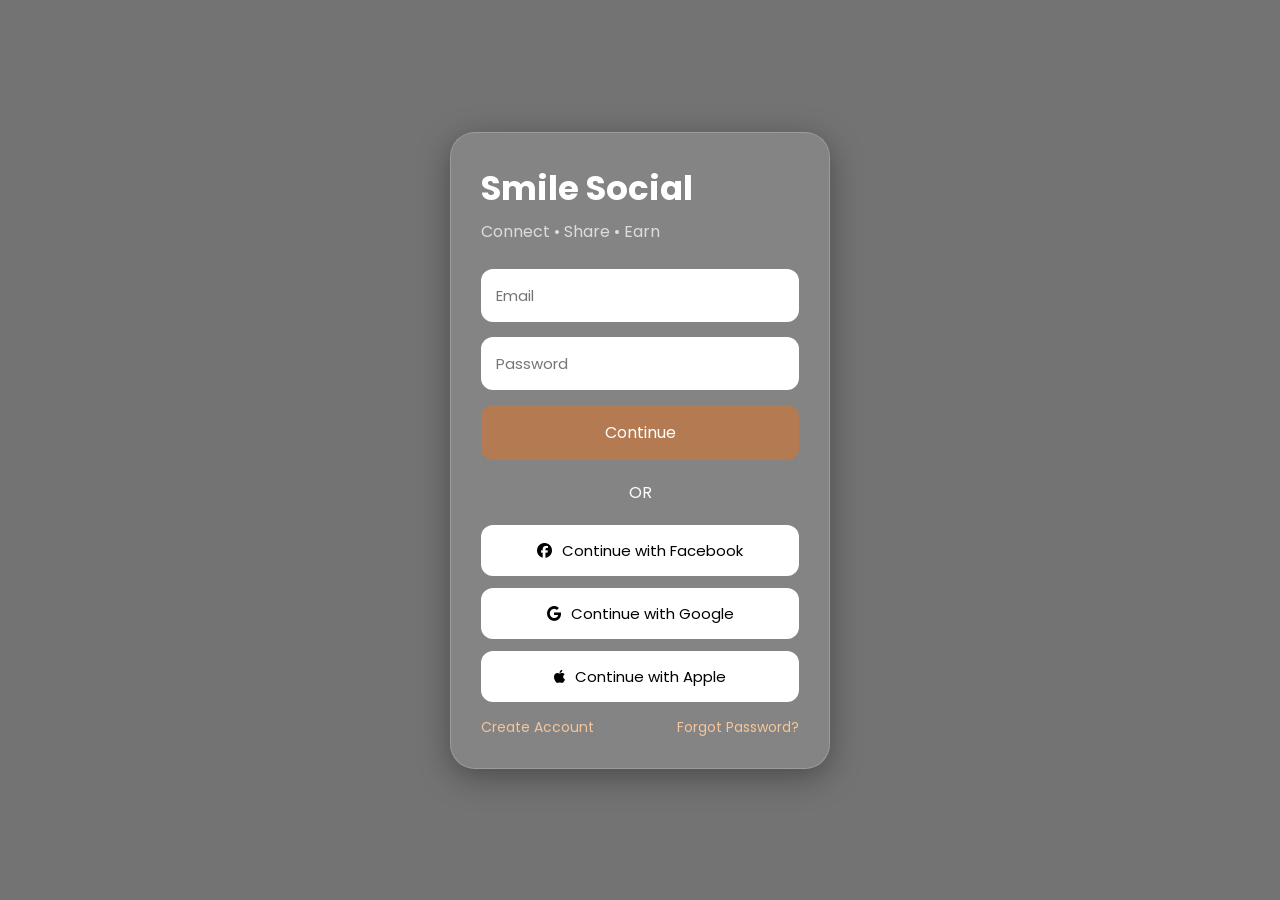
<file: index.html>
<!DOCTYPE html>
<html lang="en">
<head>
<meta charset="UTF-8">
<meta name="viewport" content="width=device-width, initial-scale=1.0">
<title>Smile Social</title>

<link rel="stylesheet" href="style.css">

<link href="https://fonts.googleapis.com/css2?family=Poppins:wght@300;400;500;600;700&display=swap" rel="stylesheet">

<link rel="stylesheet"
href="https://cdnjs.cloudflare.com/ajax/libs/font-awesome/6.5.1/css/all.min.css">

</head>
<body>

<div class="bg-overlay"></div>

<div class="container">

<div class="login-card">

<h1>Smile Social</h1>

<p class="subtitle">
Connect • Share • Earn
</p>

<input type="email"
placeholder="Email">

<input type="password"
placeholder="Password">

<button class="login-btn">
Continue
</button>

<div class="divider">
<span>OR</span>
</div>

<button class="social-btn">
<i class="fab fa-facebook"></i>
Continue with Facebook
</button>

<button class="social-btn">
<i class="fab fa-google"></i>
Continue with Google
</button>

<button class="social-btn">
<i class="fab fa-apple"></i>
Continue with Apple
</button>

<div class="bottom-links">

<a href="#">
Create Account
</a>

<a href="#">
Forgot Password?
</a>

</div>

</div>

</div>

</body>
</html>
</file>
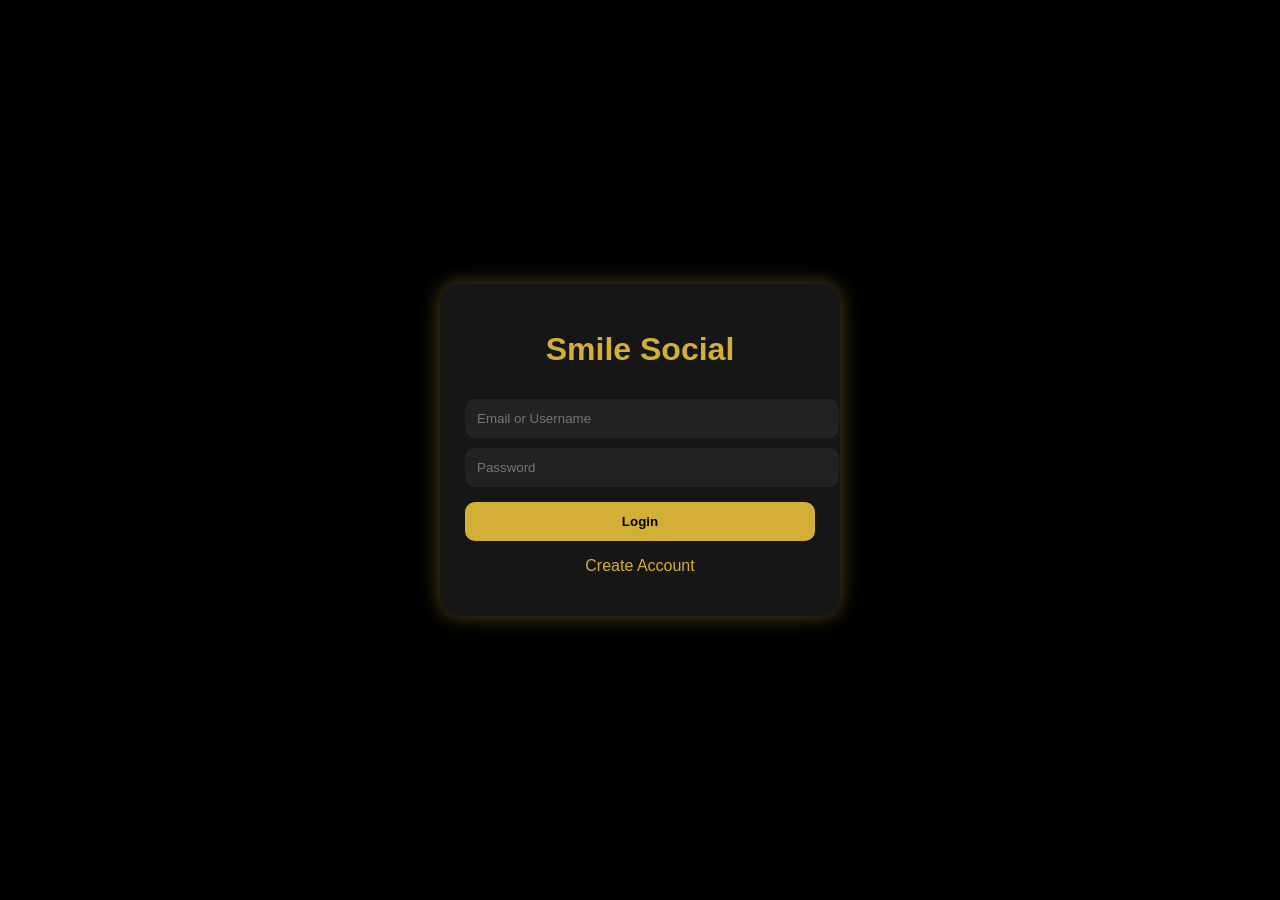
<file: dashboard.html>
<!DOCTYPE html>
<html>
<head>
<meta charset="UTF-8">
<meta name="viewport" content="width=device-width,initial-scale=1">

<title>Dashboard</title>

<style>
body{
margin:0;
background:#000;
color:white;
font-family:Arial,sans-serif;
}

.header{
padding:15px;
background:#111;
color:#D4AF37;
font-size:24px;
font-weight:bold;
}

.content{
padding:20px;
}

button{
padding:10px 20px;
background:#D4AF37;
border:none;
border-radius:10px;
font-weight:bold;
cursor:pointer;
}
</style>

</head>

<body onload="checkLogin()">

<div class="header">
Smile Social Dashboard
</div>

<div class="content">

<h2>
Welcome User
</h2>

<button onclick="logout()">
Logout
</button>

</div>

<script src="auth.js"></script>

</body>
</html>
</file>
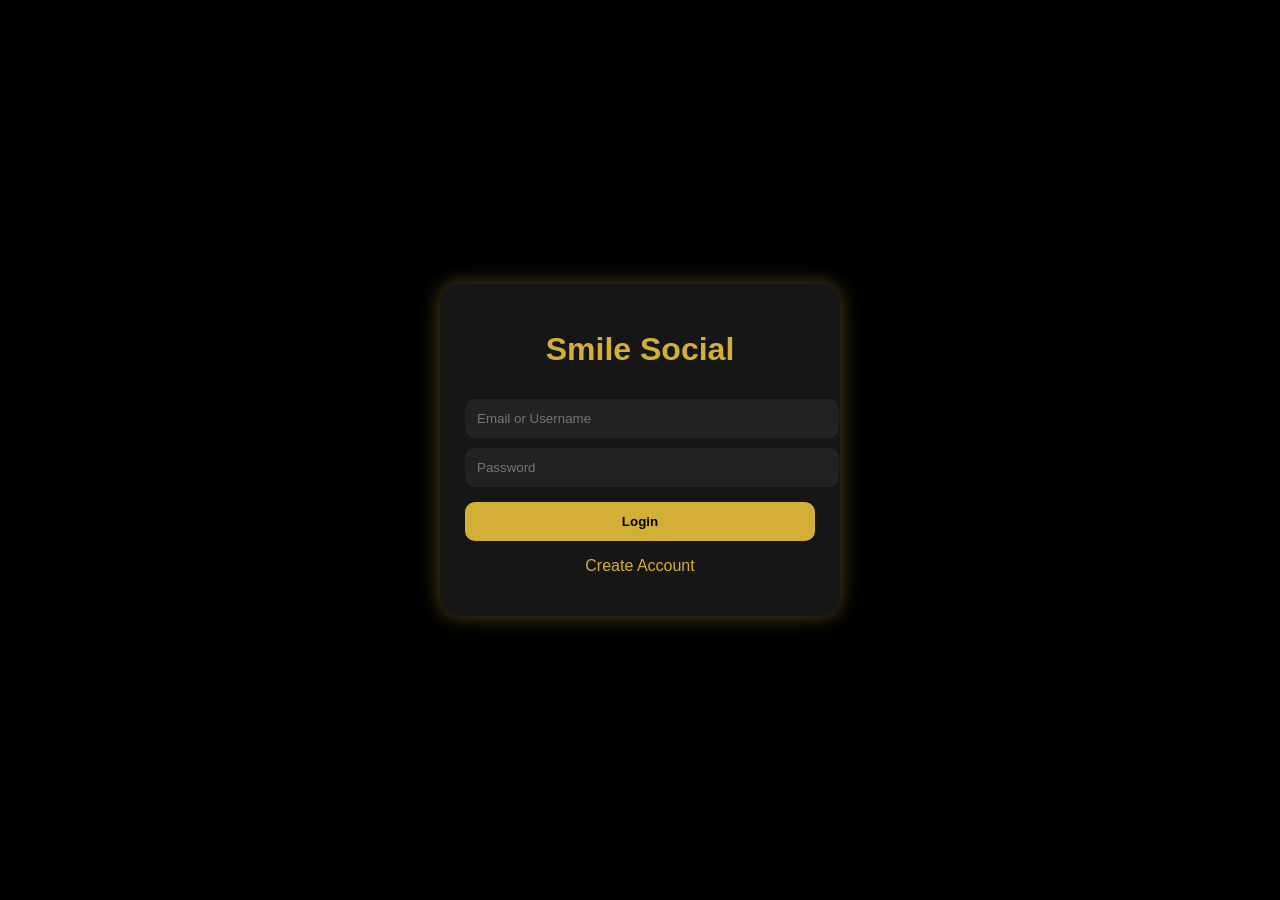
<file: login.html>
<!DOCTYPE html>
<html>
<head>
<meta charset="UTF-8">
<meta name="viewport" content="width=device-width,initial-scale=1">
<title>Smile Social Login</title>

<style>
body{
margin:0;
font-family:Arial,sans-serif;
background:#000;
display:flex;
justify-content:center;
align-items:center;
height:100vh;
}

.card{
width:350px;
background:#161616;
padding:25px;
border-radius:20px;
box-shadow:0 0 20px rgba(212,175,55,.4);
}

h1{
text-align:center;
color:#D4AF37;
}

input{
width:100%;
padding:12px;
margin-top:10px;
border:none;
border-radius:10px;
background:#222;
color:white;
}

button{
width:100%;
padding:12px;
margin-top:15px;
border:none;
border-radius:10px;
background:#D4AF37;
font-weight:bold;
cursor:pointer;
}

a{
color:#D4AF37;
text-decoration:none;
}

p{
text-align:center;
color:white;
}
</style>

</head>

<body>

<div class="card">

<h1>Smile Social</h1>

<input
id="loginEmail"
placeholder="Email or Username">

<input
id="loginPassword"
type="password"
placeholder="Password">

<button onclick="login()">
Login
</button>

<p>
<a href="signup.html">
Create Account
</a>
</p>

</div>

<script src="auth.js"></script>

</body>
</html>
</file>
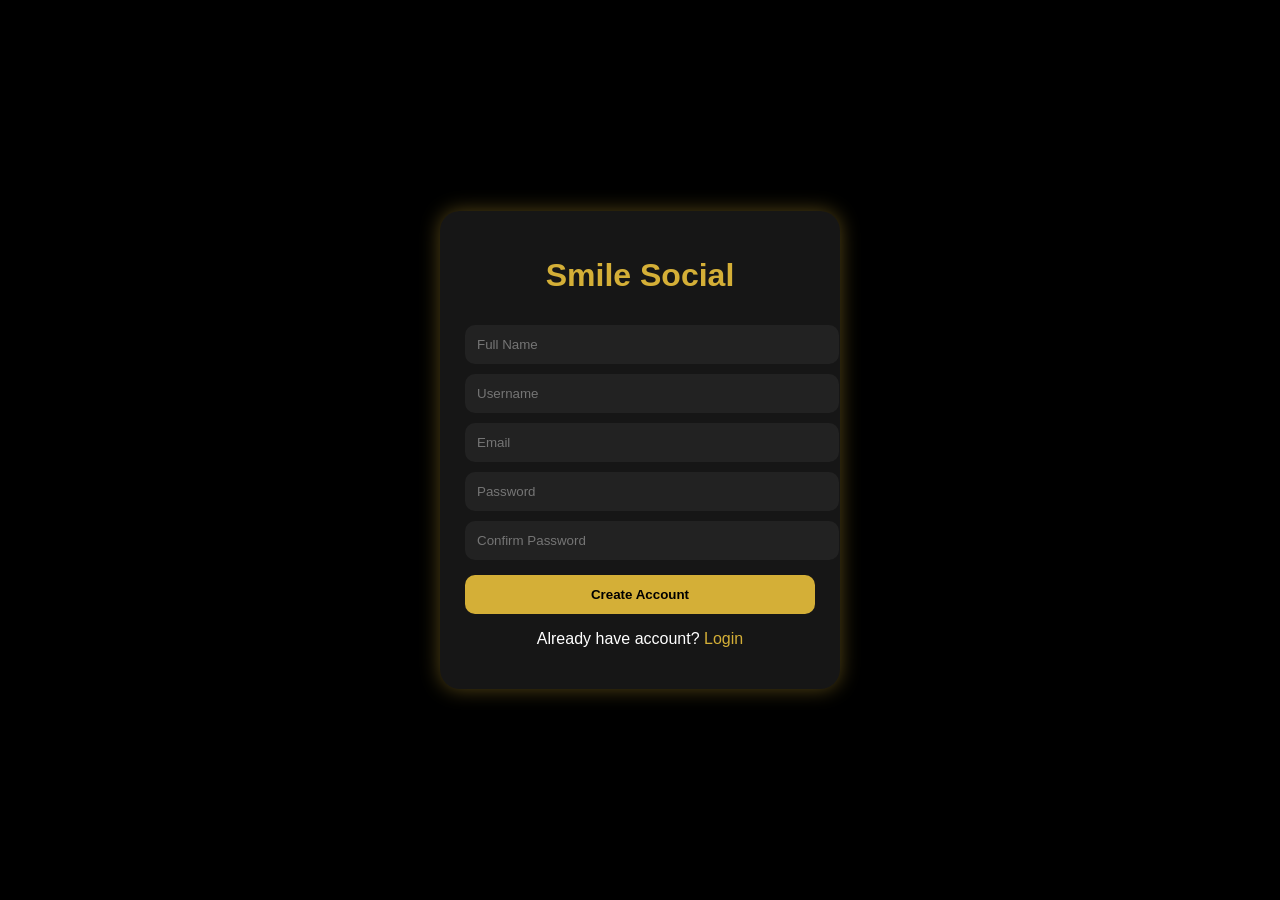
<file: signup.html>
<!DOCTYPE html>
<html>
<head>
<meta charset="UTF-8">
<meta name="viewport" content="width=device-width,initial-scale=1">
<title>Smile Social Signup</title>

<style>
body{
margin:0;
font-family:Arial,sans-serif;
background:#000;
display:flex;
justify-content:center;
align-items:center;
height:100vh;
}

.card{
width:350px;
background:#161616;
padding:25px;
border-radius:20px;
box-shadow:0 0 20px rgba(212,175,55,.4);
}

h1{
text-align:center;
color:#D4AF37;
}

input{
width:100%;
padding:12px;
margin-top:10px;
border:none;
border-radius:10px;
background:#222;
color:white;
}

button{
width:100%;
padding:12px;
margin-top:15px;
border:none;
border-radius:10px;
background:#D4AF37;
font-weight:bold;
cursor:pointer;
}

a{
color:#D4AF37;
text-decoration:none;
}

p{
text-align:center;
color:white;
}
</style>

</head>

<body>

<div class="card">

<h1>Smile Social</h1>

<input id="name" placeholder="Full Name">

<input id="username" placeholder="Username">

<input id="email" placeholder="Email">

<input id="password" type="password" placeholder="Password">

<input id="confirmPassword" type="password" placeholder="Confirm Password">

<button onclick="signup()">
Create Account
</button>

<p>
Already have account?
<a href="login.html">Login</a>
</p>

</div>

<script src="auth.js"></script>

</body>
</html>
</file>
<file: style.css>
*{
margin:0;
padding:0;
box-sizing:border-box;
font-family:'Poppins',sans-serif;
}

body{
height:100vh;
display:flex;
justify-content:center;
align-items:center;

background:url('https://images.unsplash.com/photo-1517841905240-472988babdf9?q=80&w=1200')
center center/cover no-repeat;

overflow:hidden;
}

.bg-overlay{
position:absolute;
width:100%;
height:100%;
background:rgba(0,0,0,.55);
}

.container{
position:relative;
z-index:2;
width:100%;
display:flex;
justify-content:center;
align-items:center;
padding:20px;
}

.login-card{

width:100%;
max-width:380px;

background:rgba(255,255,255,.12);

backdrop-filter:blur(15px);

padding:30px;

border-radius:25px;

border:1px solid rgba(255,255,255,.2);

box-shadow:
0 8px 32px rgba(0,0,0,.35);

}

.login-card h1{
color:white;
font-size:34px;
margin-bottom:5px;
}

.subtitle{
color:#ddd;
margin-bottom:25px;
}

input{
width:100%;
padding:15px;
margin-bottom:15px;

border:none;
border-radius:12px;

background:white;

font-size:15px;
}

.login-btn{

width:100%;

padding:15px;

border:none;

border-radius:12px;

background:#b47b52;

color:white;

font-size:16px;

cursor:pointer;

margin-bottom:20px;
}

.divider{
text-align:center;
color:white;
margin-bottom:20px;
}

.social-btn{

width:100%;

padding:14px;

border:none;

border-radius:12px;

background:white;

margin-bottom:12px;

cursor:pointer;

font-size:15px;

display:flex;
align-items:center;
justify-content:center;
gap:10px;
}

.bottom-links{

display:flex;

justify-content:space-between;

margin-top:15px;
}

.bottom-links a{

color:#f5c59b;

text-decoration:none;

font-size:14px;
}

@media(max-width:480px){

.login-card{
padding:25px;
}

.login-card h1{
font-size:28px;
}

}
</file>
